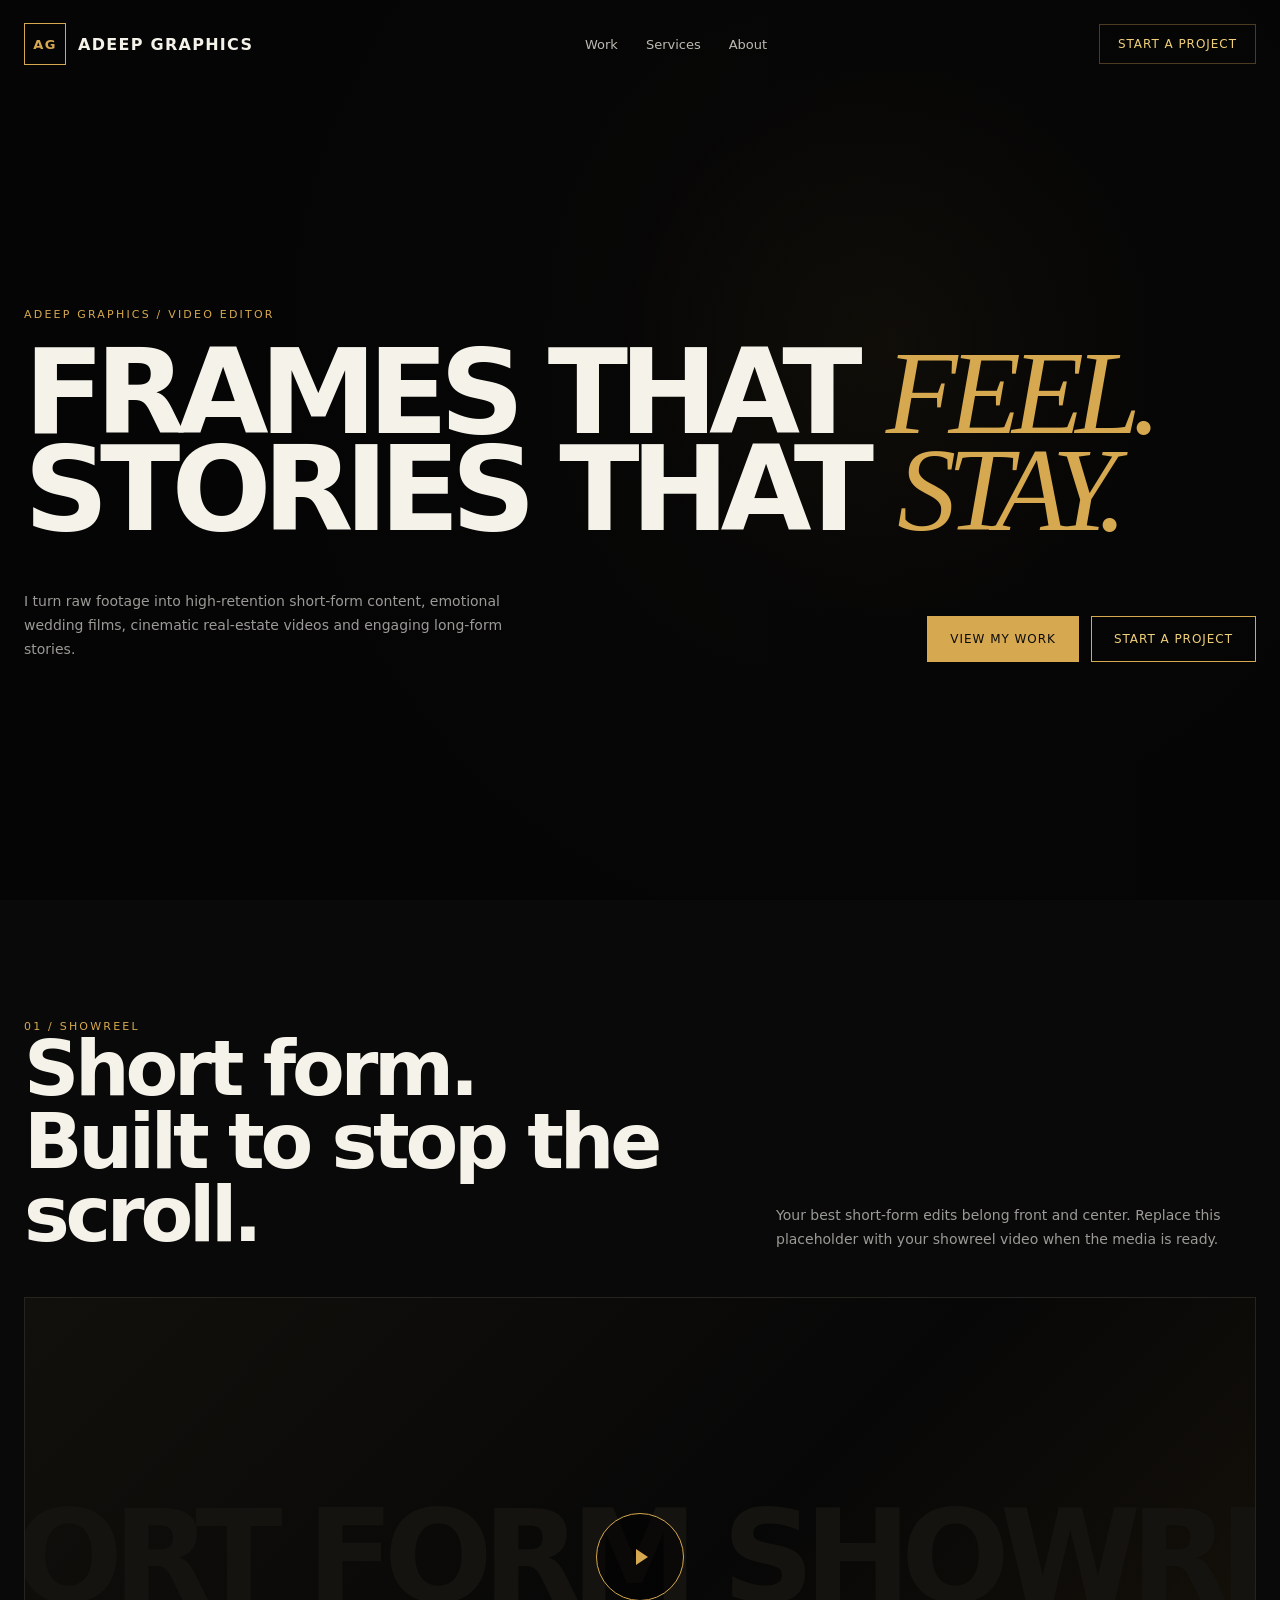
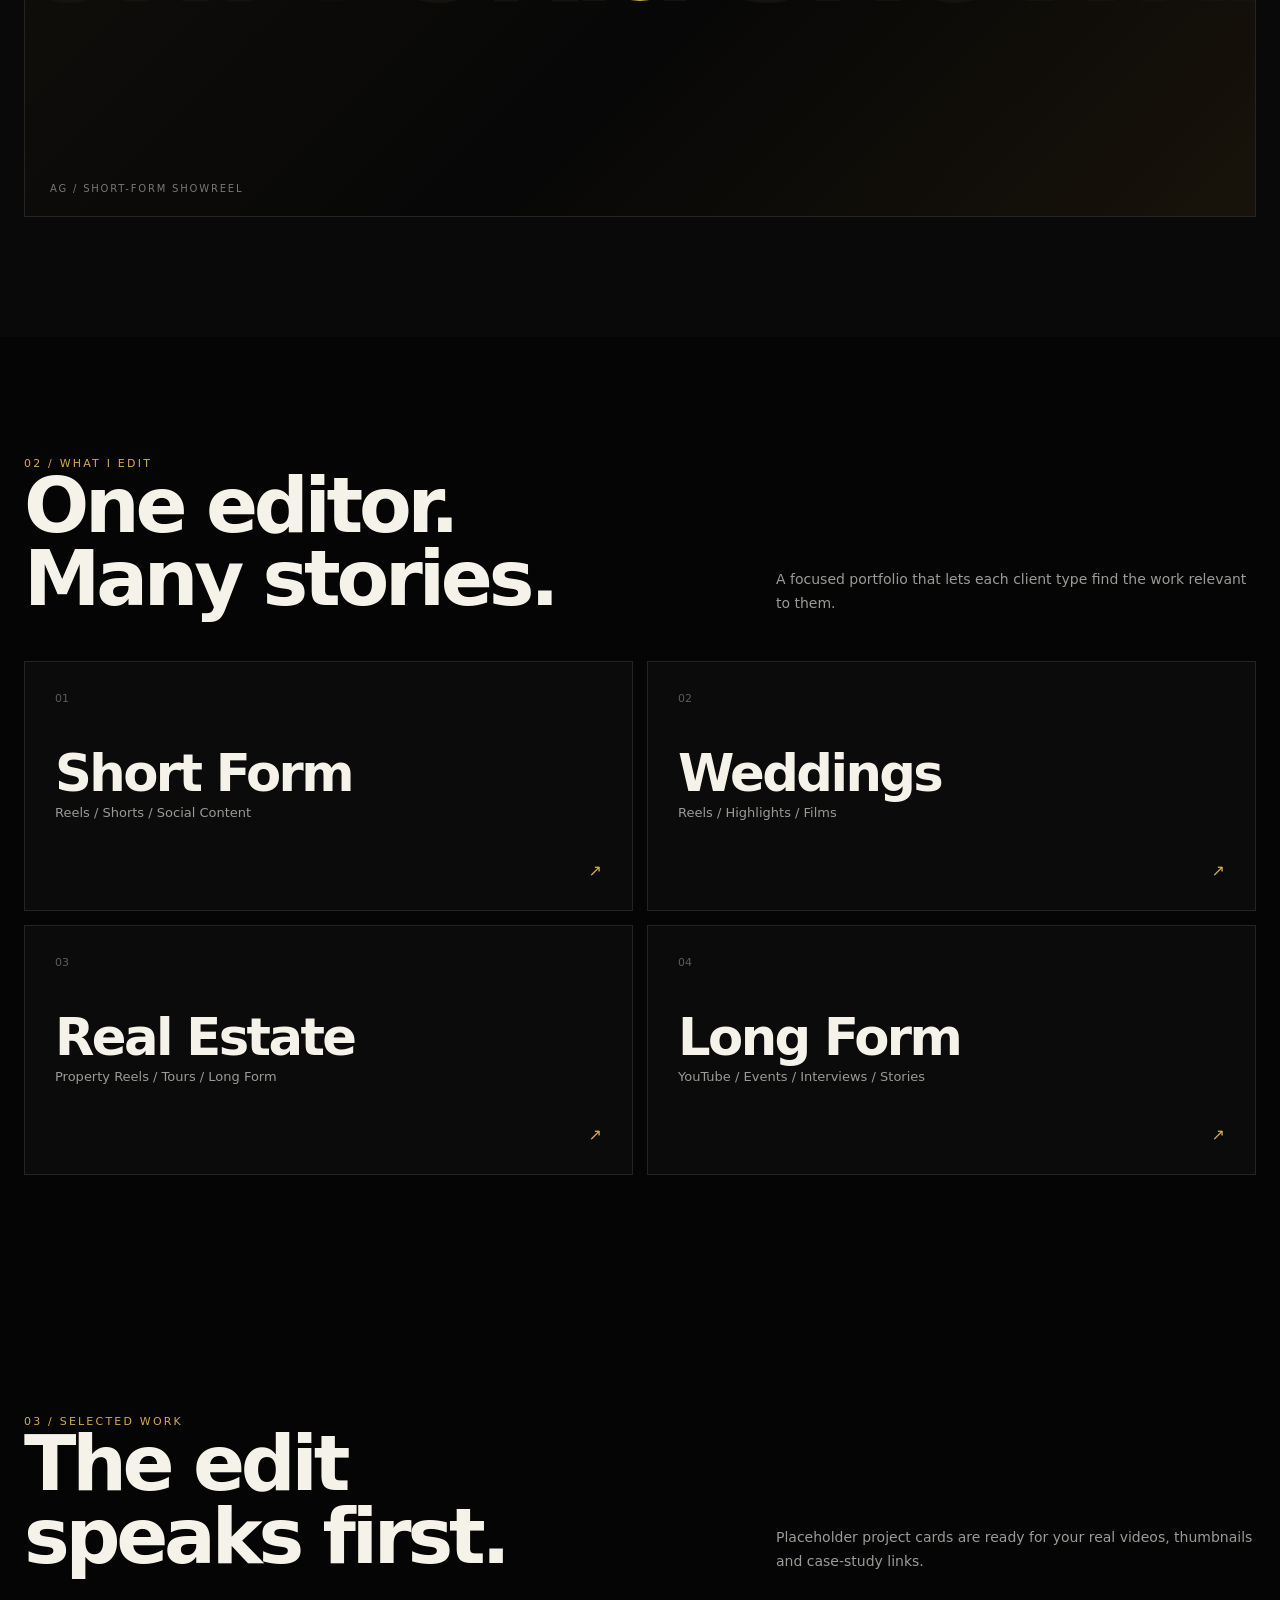
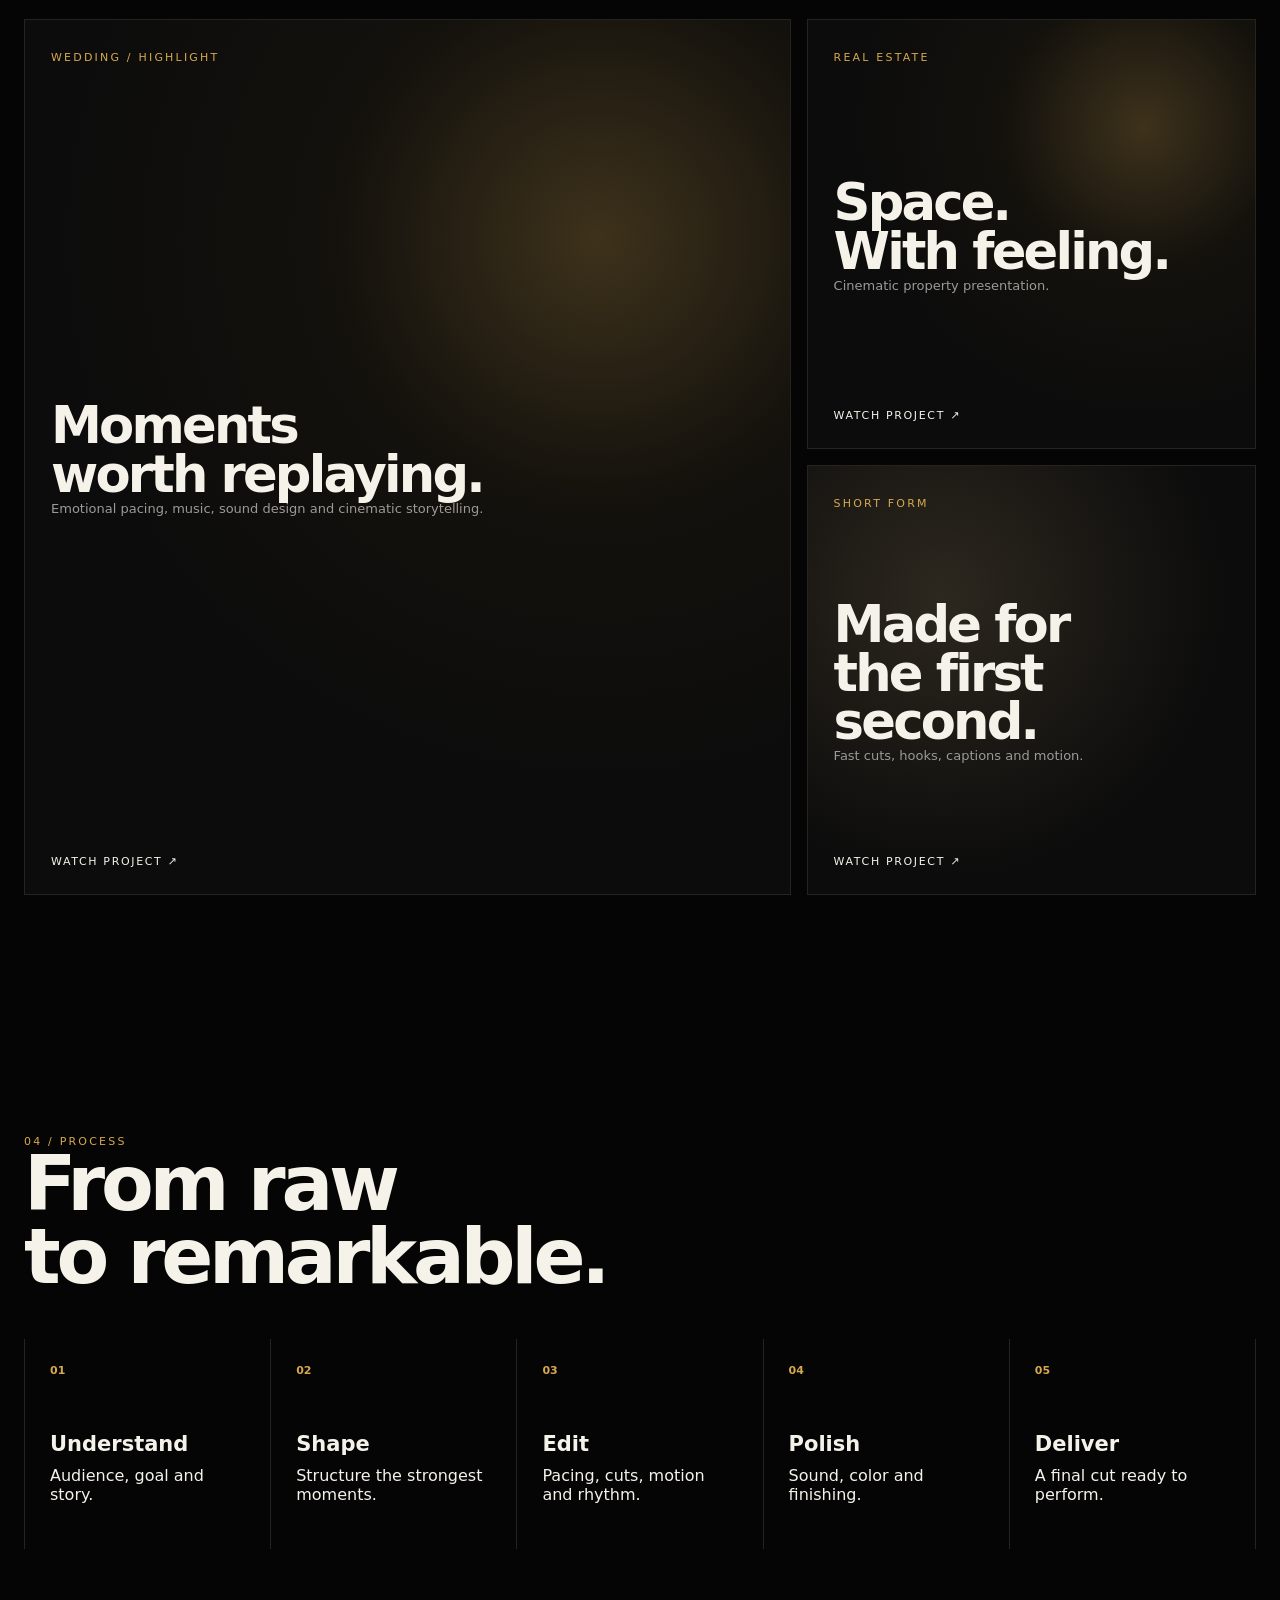
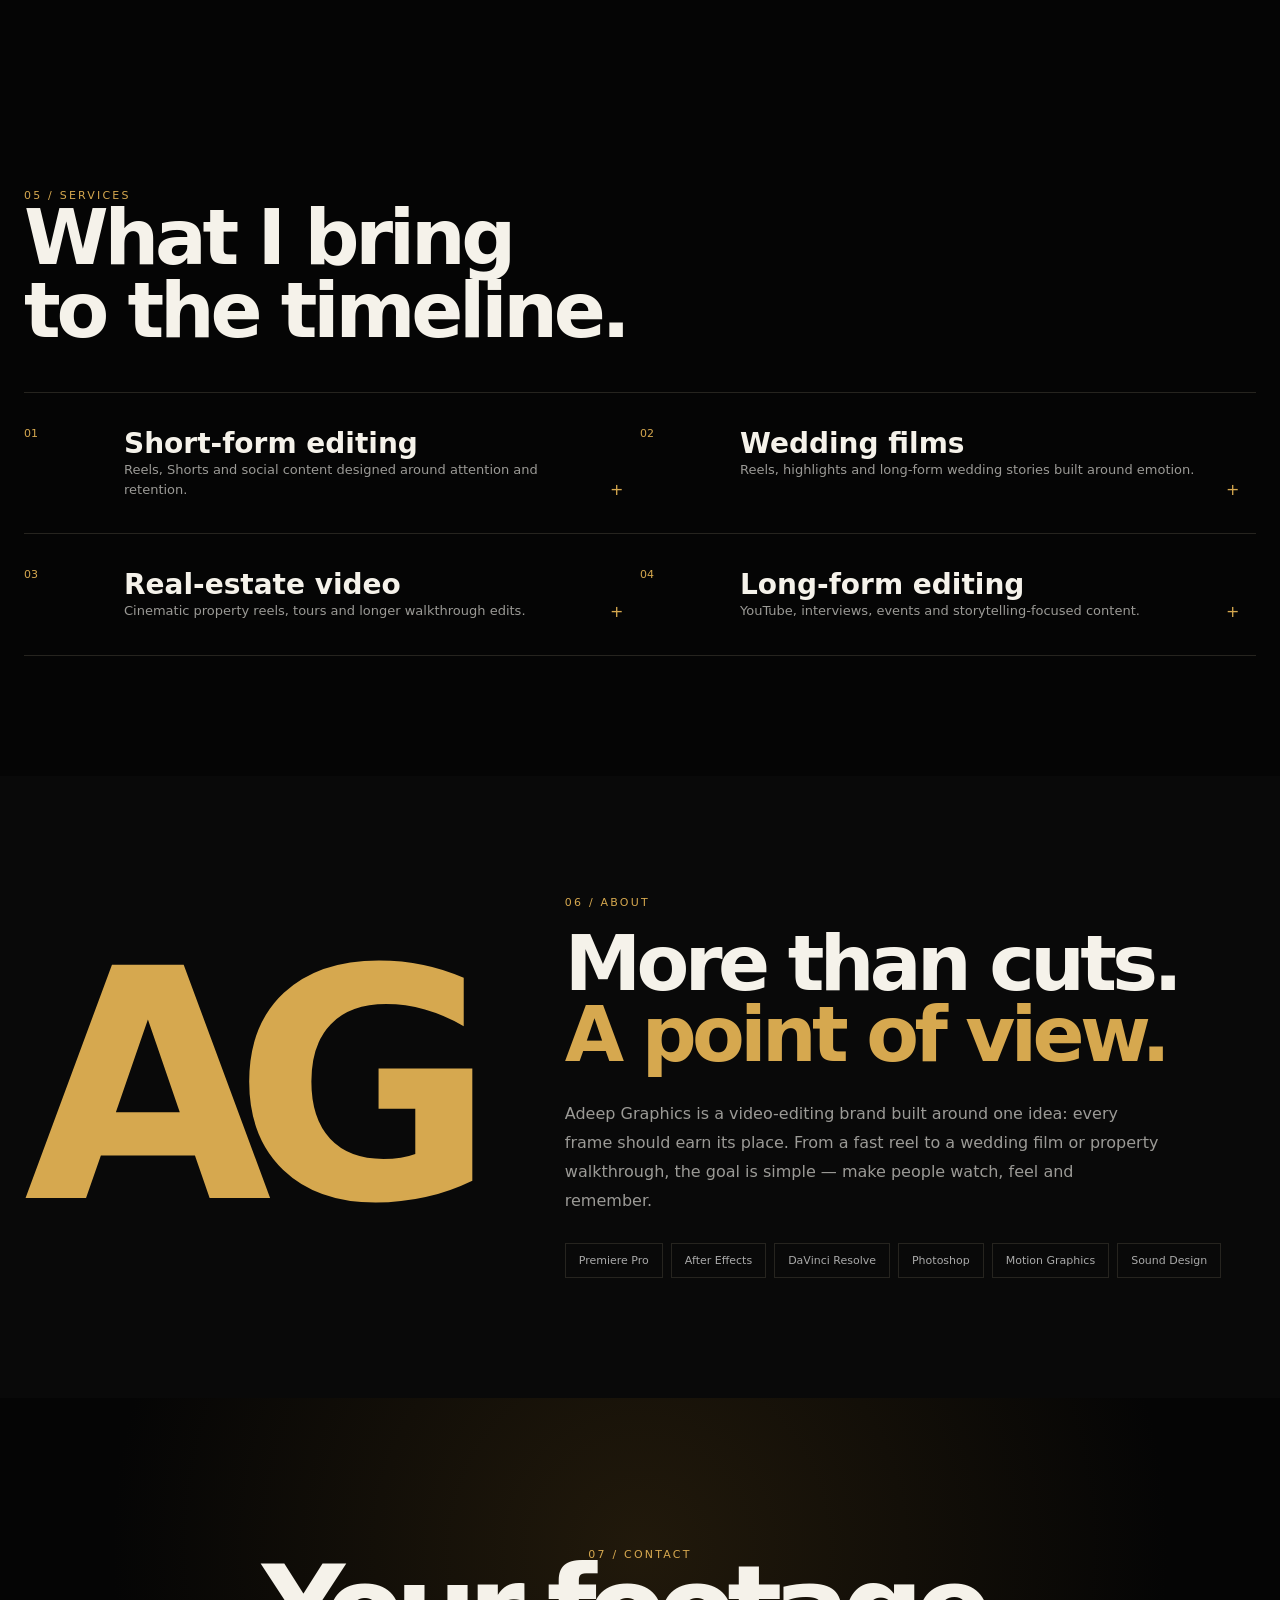
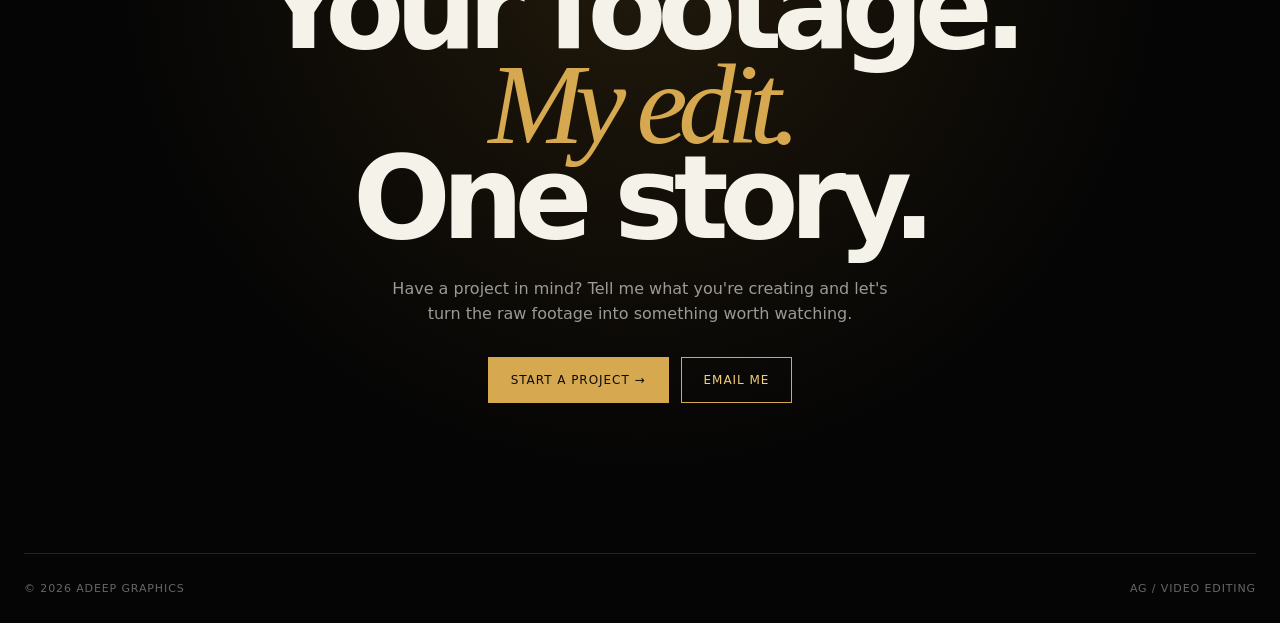
<file: index.html>
<!doctype html><html lang="en"><head><meta charset="UTF-8"><meta name="viewport" content="width=device-width,initial-scale=1"><meta name="description" content="Adeep Graphics — premium video editing for short-form, weddings, real estate and long-form storytelling."><title>Adeep Graphics — Video Editor</title><style>:root{--bg:#050505;--gold:#d6a84f;--gold2:#f0cf7a;--text:#f5f2ea;--muted:#9b9a96;--line:#26241f;--max:1240px}*{box-sizing:border-box;margin:0;padding:0}html{scroll-behavior:smooth}body{background:var(--bg);color:var(--text);font-family:Inter,system-ui,-apple-system,Segoe UI,sans-serif;overflow-x:hidden}a{color:inherit;text-decoration:none}.wrap{width:min(var(--max),calc(100% - 48px));margin:auto}.nav{height:88px;display:flex;align-items:center;justify-content:space-between;position:absolute;top:0;left:0;right:0;z-index:5}.brand{display:flex;align-items:center;gap:12px;font-weight:800;letter-spacing:.08em}.mark{width:42px;height:42px;border:1px solid var(--gold);display:grid;place-items:center;color:var(--gold);font-size:13px}.navlinks{display:flex;gap:28px;color:#bdbab3;font-size:13px}.navlinks a:hover{color:var(--gold2)}.navcta,.btn{border:1px solid #4a3b21;padding:12px 18px;color:var(--gold2);font-size:12px;letter-spacing:.08em;text-transform:uppercase}.hero{min-height:100vh;display:grid;align-items:end;position:relative;padding:140px 0 70px;background:radial-gradient(circle at 70% 38%,#211b0e 0,#090807 26%,#050505 60%)}.hero:after{content:"";position:absolute;inset:0;background:linear-gradient(90deg,rgba(5,5,5,.94),rgba(5,5,5,.48),rgba(5,5,5,.82))}.hero-content{position:relative;z-index:2}.eyebrow,.kicker,.tag{color:var(--gold);font-size:11px;letter-spacing:.2em;text-transform:uppercase}.eyebrow{margin-bottom:24px}.hero h1{font-size:clamp(56px,9.2vw,142px);line-height:.82;letter-spacing:-.075em;text-transform:uppercase}.hero h1 span{color:var(--gold);font-style:italic;font-family:Georgia,serif;font-weight:400}.hero-bottom{display:flex;justify-content:space-between;align-items:end;gap:30px;margin-top:52px}.hero-copy,.section-note{color:var(--muted);line-height:1.7;font-size:14px;max-width:480px}.buttons{display:flex;gap:12px;flex-wrap:wrap}.btn{padding:15px 22px;border-color:var(--gold);transition:.25s}.btn.primary{background:var(--gold);color:#0b0b0b}.btn:hover{transform:translateY(-3px);box-shadow:0 10px 35px #d6a84f26}section{padding:120px 0}.section-head{display:flex;justify-content:space-between;align-items:end;gap:30px;margin-bottom:45px}.section-title{font-size:clamp(38px,6vw,78px);letter-spacing:-.055em;line-height:.95}.showreel,.about{background:#090909}.reel-frame{min-height:520px;border:1px solid var(--line);background:linear-gradient(135deg,#12100c,#070707 55%,#18130a);display:grid;place-items:center;position:relative;overflow:hidden}.reel-frame:before{content:"SHORT FORM SHOWREEL";font-size:clamp(48px,10vw,150px);font-weight:900;letter-spacing:-.08em;color:#15130f;position:absolute;white-space:nowrap}.play{width:88px;height:88px;border-radius:50%;border:1px solid var(--gold);display:grid;place-items:center;color:var(--gold);position:relative;z-index:1;background:#0008}.play:after{content:"";border-left:12px solid var(--gold);border-top:8px solid transparent;border-bottom:8px solid transparent;margin-left:4px}.reel-label{position:absolute;left:25px;bottom:22px;color:#777;font-size:10px;letter-spacing:.18em;text-transform:uppercase}.categories{display:grid;grid-template-columns:repeat(2,1fr);gap:14px}.cat{min-height:250px;padding:30px;border:1px solid var(--line);background:#0b0b0b;display:flex;flex-direction:column;justify-content:space-between;transition:.3s}.cat:hover{border-color:#584522;transform:translateY(-4px)}.num{font-size:11px;color:#5e5c56}.cat h3{font-size:clamp(30px,4vw,52px);letter-spacing:-.05em}.cat p,.project p,.service p{color:var(--muted);font-size:13px;line-height:1.5}.arrow,.plus{color:var(--gold);align-self:end}.work-grid{display:grid;grid-template-columns:1.45fr .85fr;gap:16px}.project{min-height:430px;background:#101010;border:1px solid var(--line);padding:26px;display:flex;flex-direction:column;justify-content:space-between;position:relative;overflow:hidden}.project.tall{min-height:590px}.project-bg{position:absolute;inset:0;background:radial-gradient(circle at 75% 25%,#493a1e,#15120c 30%,#0b0b0b 62%);opacity:.8}.project:nth-child(2) .project-bg{background:radial-gradient(circle at 30% 30%,#342d22,#0b0b0b 65%)}.project>*:not(.project-bg){position:relative;z-index:1}.project h3{font-size:clamp(30px,4vw,62px);letter-spacing:-.055em;line-height:.95}.project-link{font-size:11px;letter-spacing:.15em;text-transform:uppercase}.steps{display:grid;grid-template-columns:repeat(5,1fr);border-left:1px solid var(--line)}.step{padding:25px;border-right:1px solid var(--line);min-height:210px}.step b{display:block;color:var(--gold);font-size:11px;margin-bottom:55px}.step h3{font-size:21px;margin-bottom:10px}.services{display:grid;grid-template-columns:repeat(2,1fr);border-top:1px solid var(--line)}.service{padding:34px 0;border-bottom:1px solid var(--line);display:grid;grid-template-columns:80px 1fr 30px;gap:20px}.service .n{color:var(--gold);font-size:11px}.service h3{font-size:28px}.about-grid{display:grid;grid-template-columns:.8fr 1.2fr;gap:80px;align-items:center}.ag-large{font-size:clamp(150px,25vw,360px);line-height:.7;letter-spacing:-.12em;color:var(--gold);font-weight:900}.about-copy h2{font-size:clamp(42px,6vw,80px);letter-spacing:-.06em;line-height:.92;margin:20px 0 30px}.about-copy p{color:var(--muted);line-height:1.8;max-width:600px}.tools{display:flex;flex-wrap:wrap;gap:8px;margin-top:28px}.tool{border:1px solid var(--line);padding:10px 13px;color:#aaa;font-size:11px}.cta{padding:150px 0;text-align:center;background:radial-gradient(circle at 50% 20%,#21190b,#050505 60%)}.cta h2{font-size:clamp(52px,9vw,130px);line-height:.82;letter-spacing:-.08em}.cta h2 em{font-family:Georgia,serif;color:var(--gold);font-weight:400}.cta p{color:var(--muted);margin:30px auto;max-width:500px;line-height:1.6}.footer{border-top:1px solid var(--line);padding:28px 0;display:flex;justify-content:space-between;color:#666;font-size:11px;letter-spacing:.08em;text-transform:uppercase}.reveal{opacity:0;transform:translateY(28px);transition:.7s}.reveal.show{opacity:1;transform:none}@media(max-width:800px){.wrap{width:min(100% - 28px,var(--max))}.navlinks{display:none}.hero{min-height:760px;padding-bottom:45px}.hero-bottom{display:block}.buttons{margin-top:28px}.categories,.work-grid,.services,.about-grid{grid-template-columns:1fr}.reel-frame{min-height:330px}.steps{grid-template-columns:1fr 1fr}.about-grid{gap:30px}.footer{display:block;line-height:2}}</style></head><body><header class="nav wrap"><a class="brand" href="#top"><span class="mark">AG</span><span>ADEEP GRAPHICS</span></a><nav class="navlinks"><a href="#work">Work</a><a href="#services">Services</a><a href="#about">About</a></nav><a class="navcta" href="#contact">Start a project</a></header><main id="top"><section class="hero"><div class="wrap hero-content reveal"><div class="eyebrow">Adeep Graphics / Video Editor</div><h1>Frames that <span>feel.</span><br>Stories that <span>stay.</span></h1><div class="hero-bottom"><p class="hero-copy">I turn raw footage into high-retention short-form content, emotional wedding films, cinematic real-estate videos and engaging long-form stories.</p><div class="buttons"><a class="btn primary" href="#work">View my work</a><a class="btn" href="#contact">Start a project</a></div></div></div></section><section class="showreel"><div class="wrap reveal"><div class="section-head"><div><div class="kicker">01 / Showreel</div><h2 class="section-title">Short form.<br>Built to stop the scroll.</h2></div><p class="section-note">Your best short-form edits belong front and center. Replace this placeholder with your showreel video when the media is ready.</p></div><div class="reel-frame"><div class="play"></div><div class="reel-label">AG / Short-form showreel</div></div></div></section><section id="work"><div class="wrap reveal"><div class="section-head"><div><div class="kicker">02 / What I edit</div><h2 class="section-title">One editor.<br>Many stories.</h2></div><p class="section-note">A focused portfolio that lets each client type find the work relevant to them.</p></div><div class="categories"><a class="cat" href="#projects"><span class="num">01</span><div><h3>Short Form</h3><p>Reels / Shorts / Social Content</p></div><span class="arrow">↗</span></a><a class="cat" href="#projects"><span class="num">02</span><div><h3>Weddings</h3><p>Reels / Highlights / Films</p></div><span class="arrow">↗</span></a><a class="cat" href="#projects"><span class="num">03</span><div><h3>Real Estate</h3><p>Property Reels / Tours / Long Form</p></div><span class="arrow">↗</span></a><a class="cat" href="#projects"><span class="num">04</span><div><h3>Long Form</h3><p>YouTube / Events / Interviews / Stories</p></div><span class="arrow">↗</span></a></div></div></section><section id="projects"><div class="wrap reveal"><div class="section-head"><div><div class="kicker">03 / Selected work</div><h2 class="section-title">The edit<br>speaks first.</h2></div><p class="section-note">Placeholder project cards are ready for your real videos, thumbnails and case-study links.</p></div><div class="work-grid"><article class="project tall"><div class="project-bg"></div><div><span class="tag">Wedding / Highlight</span></div><div><h3>Moments<br>worth replaying.</h3><p>Emotional pacing, music, sound design and cinematic storytelling.</p></div><span class="project-link">Watch project ↗</span></article><div style="display:grid;gap:16px"><article class="project"><div class="project-bg"></div><div><span class="tag">Real Estate</span></div><div><h3>Space.<br>With feeling.</h3><p>Cinematic property presentation.</p></div><span class="project-link">Watch project ↗</span></article><article class="project"><div class="project-bg"></div><div><span class="tag">Short Form</span></div><div><h3>Made for<br>the first second.</h3><p>Fast cuts, hooks, captions and motion.</p></div><span class="project-link">Watch project ↗</span></article></div></div></div></section><section><div class="wrap reveal"><div class="section-head"><div><div class="kicker">04 / Process</div><h2 class="section-title">From raw<br>to remarkable.</h2></div></div><div class="steps"><div class="step"><b>01</b><h3>Understand</h3><p>Audience, goal and story.</p></div><div class="step"><b>02</b><h3>Shape</h3><p>Structure the strongest moments.</p></div><div class="step"><b>03</b><h3>Edit</h3><p>Pacing, cuts, motion and rhythm.</p></div><div class="step"><b>04</b><h3>Polish</h3><p>Sound, color and finishing.</p></div><div class="step"><b>05</b><h3>Deliver</h3><p>A final cut ready to perform.</p></div></div></div></section><section id="services"><div class="wrap reveal"><div class="section-head"><div><div class="kicker">05 / Services</div><h2 class="section-title">What I bring<br>to the timeline.</h2></div></div><div class="services"><div class="service"><span class="n">01</span><div><h3>Short-form editing</h3><p>Reels, Shorts and social content designed around attention and retention.</p></div><span class="plus">+</span></div><div class="service"><span class="n">02</span><div><h3>Wedding films</h3><p>Reels, highlights and long-form wedding stories built around emotion.</p></div><span class="plus">+</span></div><div class="service"><span class="n">03</span><div><h3>Real-estate video</h3><p>Cinematic property reels, tours and longer walkthrough edits.</p></div><span class="plus">+</span></div><div class="service"><span class="n">04</span><div><h3>Long-form editing</h3><p>YouTube, interviews, events and storytelling-focused content.</p></div><span class="plus">+</span></div></div></div></section><section id="about" class="about"><div class="wrap reveal"><div class="about-grid"><div class="ag-large">AG</div><div class="about-copy"><div class="kicker">06 / About</div><h2>More than cuts.<br><span style="color:var(--gold)">A point of view.</span></h2><p>Adeep Graphics is a video-editing brand built around one idea: every frame should earn its place. From a fast reel to a wedding film or property walkthrough, the goal is simple — make people watch, feel and remember.</p><div class="tools"><span class="tool">Premiere Pro</span><span class="tool">After Effects</span><span class="tool">DaVinci Resolve</span><span class="tool">Photoshop</span><span class="tool">Motion Graphics</span><span class="tool">Sound Design</span></div></div></div></div></section><section id="contact" class="cta"><div class="wrap reveal"><div class="kicker">07 / Contact</div><h2>Your footage.<br><em>My edit.</em><br>One story.</h2><p>Have a project in mind? Tell me what you're creating and let's turn the raw footage into something worth watching.</p><div class="buttons" style="justify-content:center"><a class="btn primary" href="mailto:adeepemmanuel5@gmail.com">Start a project →</a><a class="btn" href="mailto:adeepemmanuel5@gmail.com?subject=Adeep%20Graphics%20Portfolio%20Inquiry">Email me</a></div></div></section></main><footer class="footer wrap"><span>© 2026 Adeep Graphics</span><span>AG / Video Editing</span></footer><script>const o=new IntersectionObserver(e=>e.forEach(x=>{if(x.isIntersecting)x.target.classList.add('show')}),{threshold:.12});document.querySelectorAll('.reveal').forEach(x=>o.observe(x));</script></body></html>
</file>
